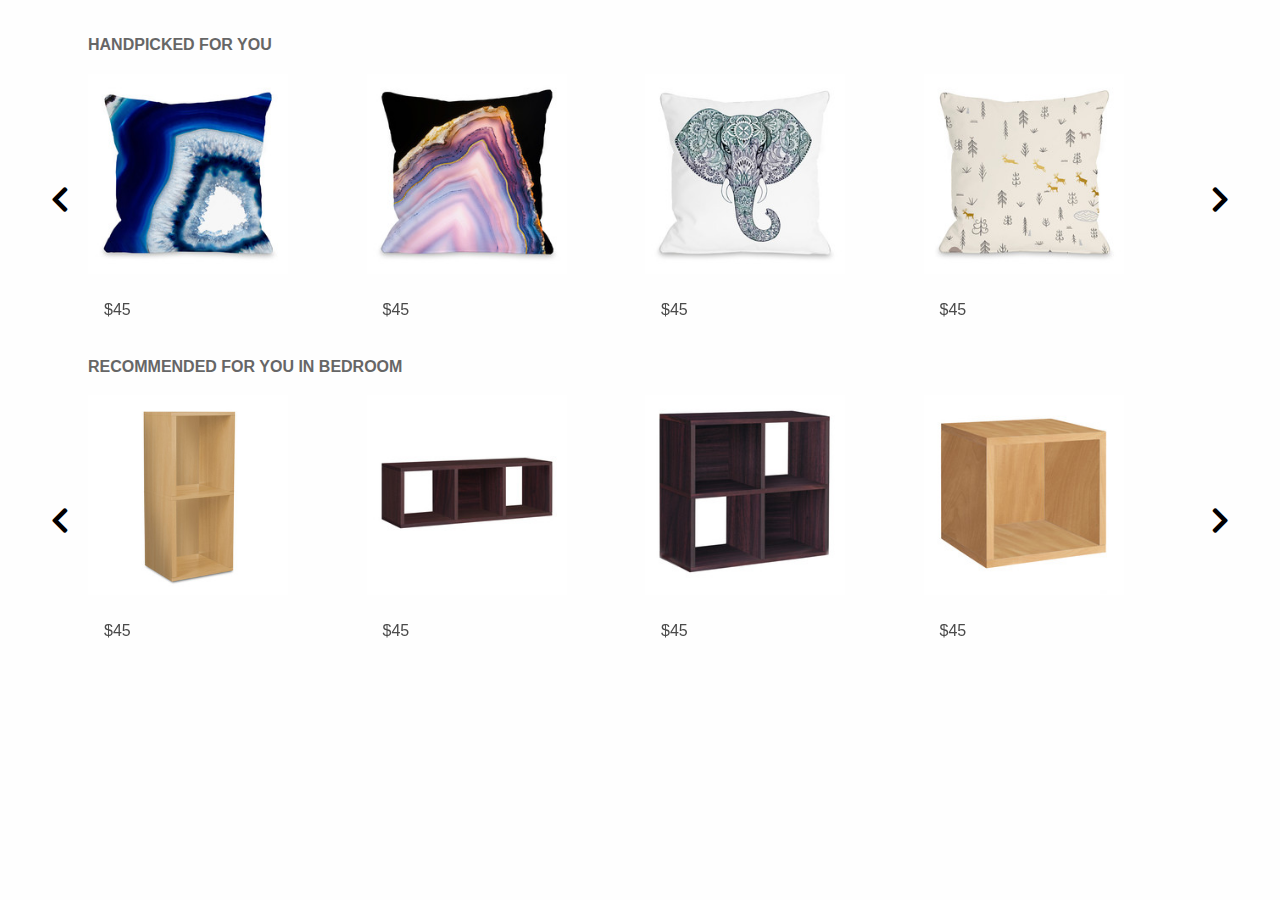
<file: test.html>
<!DOCTYPE html>
<html class="no-js" lang="en" dir="ltr">
<head>
	<meta charset="utf-8">
    <meta http-equiv="x-ua-compatible" content="ie=edge">
    <meta name="viewport" content="width=device-width, initial-scale=1.0">
    <link rel="shortcut icon" href="assets/img/favicon.ico">
    <title>Fab | Discover Home  Tech Accessories</title>
    <link rel="stylesheet" href="https://cdnjs.cloudflare.com/ajax/libs/font-awesome/4.7.0/css/font-awesome.min.css">
    <link rel="stylesheet" href="assets/css/app.css">
    <link rel="stylesheet" href="assets/css/owl.carousel.css">
    <link rel="stylesheet" href="assets/css/owl.theme.default.css">
    <link rel="stylesheet" type="text/css" href="assets/css/foundation.css">
</head>
<body>
  <section id="carousel">
    <div class="container">
      <div class="row">
        <p>HANDPICKED FOR YOU</p>        
        <div class="owl-carousel owl-theme">
          <a class="item">
            <img src="assets/img/529717-236x236-1492086062-primary.png"><br><span>$45</span>
          </a>
          <a class="item">
            <img src="assets/img/529718-236x236-1492086026-primary.png"><br><span>$45</span>
          </a>
          <a class="item">
            <img src="assets/img/529721-236x236-1492086556-primary.png"><br><span>$45</span>
          </a>
          <a class="item">
            <img src="assets/img/529723-236x236-1492086122-primary.png"><br><span>$45</span>
          </a>
          <a class="item">
            <img src="assets/img/529724-236x236-1492086082-primary.png"><br><span>$45</span>
          </a>
          <a class="item">
            <img src="assets/img/529848-236x236-1492789985-primary.png"><br><span>$45</span>
          </a>
           <a class="item">
            <img src="assets/img/529849-236x236-1492790158-primary.png"><br><span>$45</span>
          </a>
          <a class="item">
            <img src="assets/img/529850-236x236-1492790010-primary.png"><br><span>$45</span>
          </a>
          <a class="item">
            <img src="assets/img/529855-236x236-1492724453-primary.png"><br><span>$45</span>
          </a>
          <a class="item">
            <img src="assets/img/529856-236x236-1492724444-primary.png"><br><span>$45</span>
          </a>
          <a class="item">
            <img src="assets/img/529863-236x236-1493144453-primary.png"><br><span>$45</span>
          </a>
        </div>          
      </div>
      <div class="row">
        <p>RECOMMENDED FOR YOU IN BEDROOM</p>
        <div class="owl-carousel owl-theme">
          <a class="item">
            <img src="assets/img/2501-300x300-1372284660-primary.png"><br><span>$45</span>
          </a>
          <a class="item">
            <img src="assets/img/2536-236x236-1481026299-primary.png"><br><span>$45</span>
          </a>
          <a class="item">
            <img src="assets/img/2540-236x236-1481026607-primary.png"><br><span>$45</span>
          </a>
          <a class="item">
            <img src="assets/img/31668-236x236-1481026614-primary.png"><br><span>$45</span>
          </a>
          <a class="item">
            <img src="assets/img/31684-236x236-1481026593-primary.png"><br><span>$45</span>
          </a>
          <a class="item">
            <img src="assets/img/385955-300x300-1456401694-primary.png"><br><span>$45</span>
          </a>
          <a class="item">
            <img src="assets/img/409154-236x236-1481026704-primary.png"><br><span>$45</span>
          </a>
          <a class="item">
            <img src="assets/img/409162-236x236-1481026602-primary.png"><br><span>$45</span>
          </a>
          <a class="item">
            <img src="assets/img/409163-236x236-1481026622-primary.png"><br><span>$45</span>
          </a>
          <a class="item">
            <img src="assets/img/409175-236x236-1481026597-primary.png"><br><span>$45</span>
          </a>
          <a class="item">
            <img src="assets/img/409176-236x236-1481026589-primary.png"><br><span>$45</span>
          </a>      
        </div>
      </div>
    </div> 
  </section>   
    <script src="assets/js/vendor/jquery.js"></script>
    <script src="assets/js/vendor/what-input.js"></script>
    <script src="assets/js/owl.carousel.min.js"></script>
    <script src="assets/js/vendor/foundation.js"></script> 
    <script src="assets/js/item.js"></script> 
    <script src="assets/js/app.js"></script>
</body>
</html>
</file>
<file: assets/css/app.css>
* {
    font-family: 'Lato', sans-serif;
}

.cnt-product-detail ul{
	list-style: none;
}


.cnt-product img{
	width: 100%;
	height: auto;
}

.cnt-image img{
	width: 56px;
	height: 56px;
	margin-bottom: 30px;
}
.cantidad{
	position:relative;
	display:inline-block;
	vertical-align:middle;
	font-size:13px;
	zoom:1;
	margin-top:14px;
	margin-right:20px;
	display:inline;
	-webkit-user-select:none;
	-moz-user-select:none;
	user-select:none;
	text-align:center;
}

.addBag{
	background-color:#d0021b;
	color:#fff;
	width:60%;
	font-weight: bold;	
	display: inline-block;
	text-align: center;
}

.menu li a{
	display: inline-block;
}

.addBag img{
	width: 13px;
	height: 18px;
}

.info{
	color: #666;
}
.link-product{
	font-size: 1.4em;
	color: #666;
	text-decoration: underline;
}

.price{
	color: #000;
	font-weight: 500;
	font-size: 27px;
}

.shipping{
	color:#dd0017;
}

#heartContainer{
	color:#dd0017;
	padding: 10px;
	font-size: 1.2rem;
}

select {
	width: 30%;
}
.social{
	margin-top: 25px;
}
.social li{
	padding-right: 15%;
	display: inline;
}
.tittle-product{
	margin: 0 0 5px 0;
    padding: 0;
    color: #171717;
    width: auto;
    height: 100%;
}

.rem-1{
	font-size: 1.6rem!important;
	color: #333;
}

/*DESCRIPCION*/
.detalles{
	list-style: none;
}

@media (max-width: 600px){
	.hidden-xs{
		display: none;
	}
}

/*Estilo de Galerry carousel*/
.owl-dots{
	display: none;
}

.owl-carousel{
	padding: 0 3rem;
    box-sizing: border-box;
}

.owl-nav{
	position: absolute;
	top: 0;
	left: 0;
	bottom: 0;
	width: 100%;
	display: flex;
	justify-content: space-between;
	align-items: center;
	margin-top: 0;
	z-index: -1;
}
.owl-next:before, .owl-prev:before{
	font-size: 3em;
	font-weight: 900;
}

#carousel p{
	font-weight: 600;
	margin-left: 3rem;
	color: #666;
}
#carousel a{
	display: inline-block;
	width: 200px;
	height: 200px;
}

#carousel span{
	color: #4a4a4a;
	padding-left: 1rem;
}

#carousel .row{
	margin-top: 2rem;
	margin-bottom: 2rem;
}
/*Estilo de item.html*/
#img-carrito{
	height: 460px;
}

#img-carrito img{
	width: 100%;
	height: 100%;
}
/*estilos del bag*/
.bg-black{
	text-align: center;
	background-color: black;
	color: white;
	font-size: 24px;
	padding: 1rem 0;
}
#bag{
	width: 350px;
	border: 1px solid lightgray;
}

#img-carrito-min{
	border: 1px solid lightgray;
	height: 60px;
}

#bag select{
	width: 75px;
	border: 1px solid black;
}

#Checkout{
	display: block;
	padding: 0.5rem 0;
	font-size: 16px;
	color: white;
}

#bag .cont-flex{
	display: flex;
	justify-content: space-between;
	align-items: center;
}

#bag .row{
	padding-top: 1rem;
	border-bottom: 1px solid lightgray;
}

#bag .row:hover{
	background-color: #f7f7f7;
}

.cont-flex a{
	color: black;
}

.cont-flex a:hover{
	color: red;
}
	
#bag .delivery{
	display: flex;
	justify-content: center;
	align-items: center;
	font-size: 12px;
	padding: 7px 0;
	background-color: #f5f5f5;
	border-bottom: 1px solid lightgray;
}

#bag .delivery a{
	color: #333;
}

#bag .delivery a:hover{
	color: #9b9b9b;
}

#bag .delivery i{
	transform: rotateY(180deg);;
	font-size: 2.8em;
	margin-right: 4px;
}

#bag ul li{
	background-color: #e6e6e6;
	border-bottom: 1px solid lightgray;
	color: gray;
}

#bag .row a{
	color: black;
	font-size: 12px;
}
</file>
